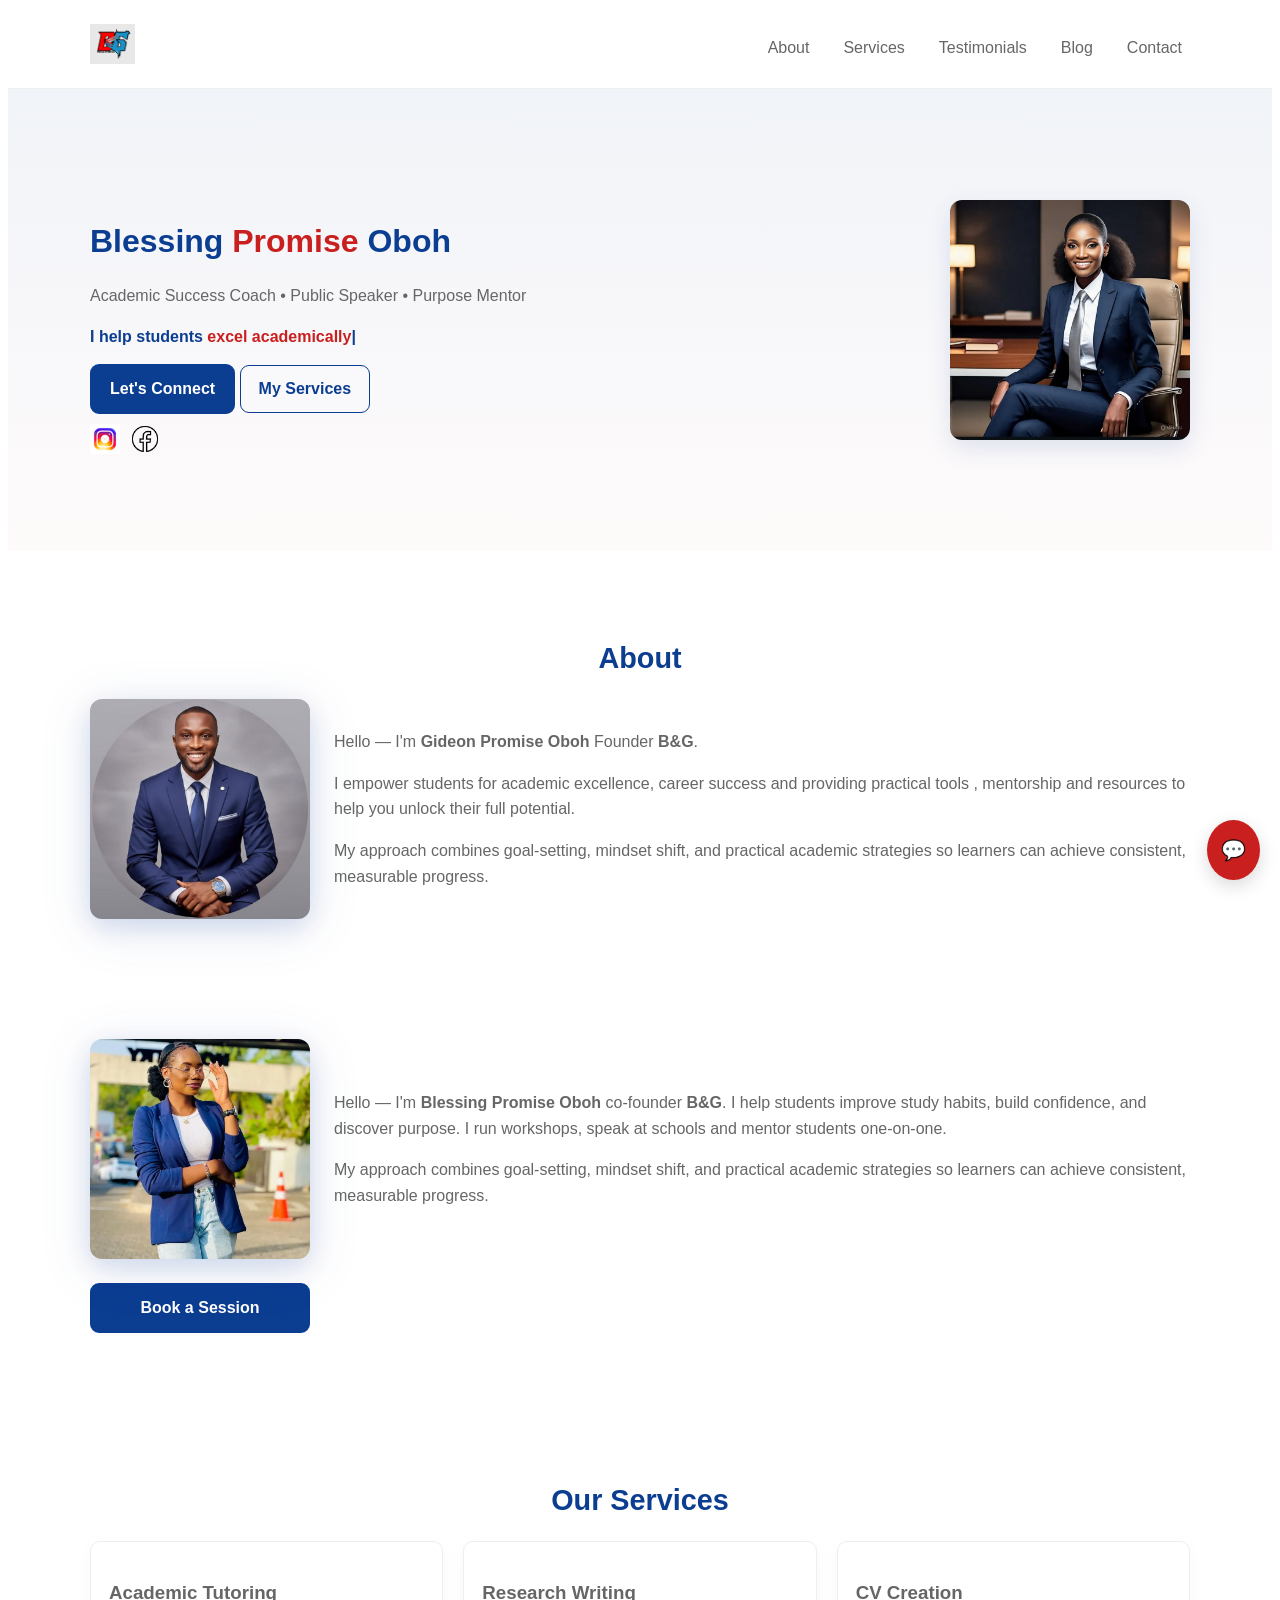
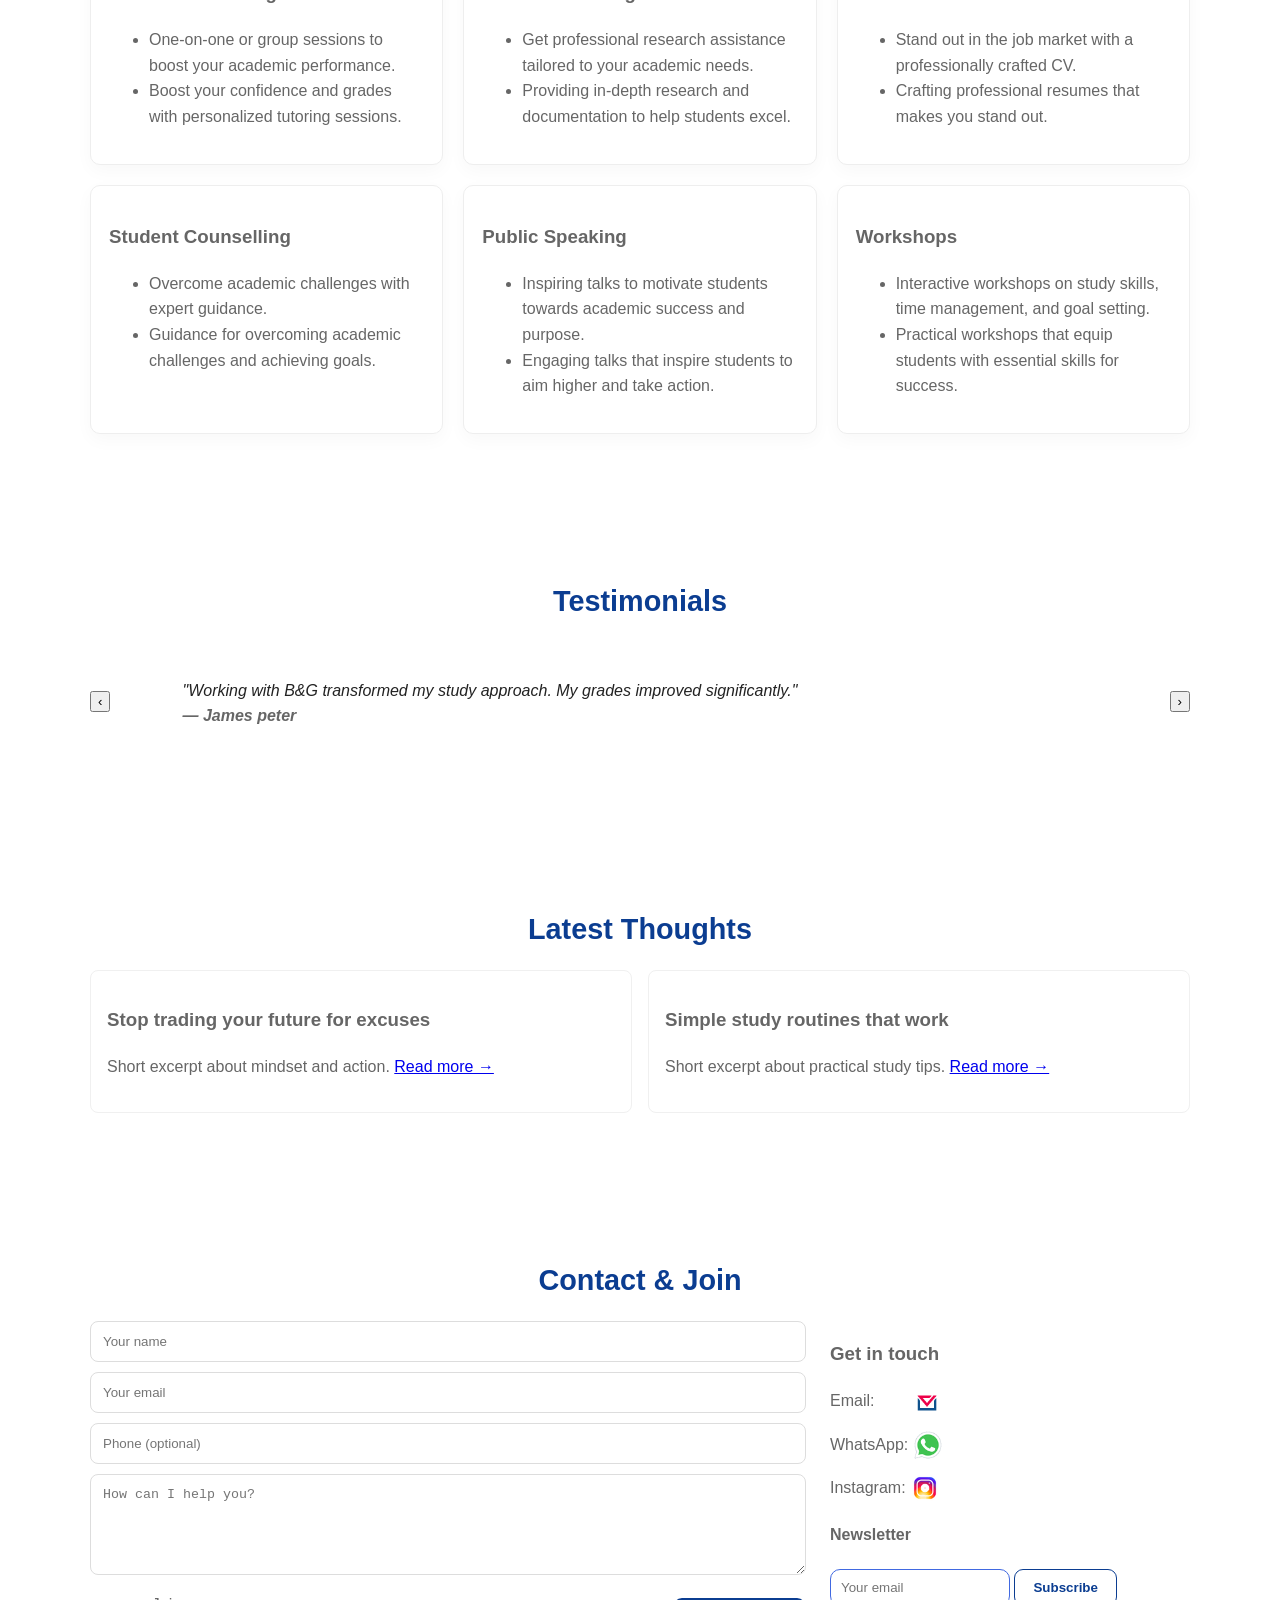
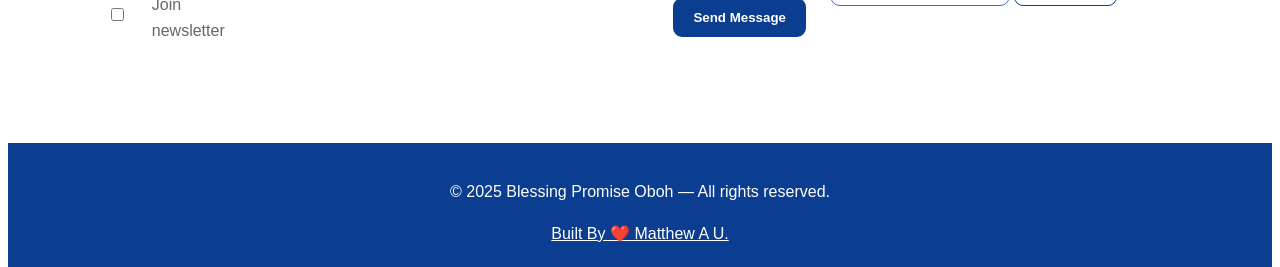
<file: index.html>
<!DOCTYPE html>
<html lang="en">
  <head>
    <meta charset="utf-8" />
    <meta name="viewport" content="width=device-width,initial-scale=1" />
    <title>B&G Blessing Promise Oboh — Academic Success Coach</title>
    <meta
      name="description"
      content="Blessing Promise Oboh — Academic Success Coach. Coaching, speaking, mentoring students to excel academically and discover purpose.">
    
    <link rel="stylesheet" href="./styles.css" />
  </head>

  <body>
<header class="site-header">
      <div class="container header-inner">
        <a class="logo" href="#"
          ><img src="./assets/logo.jpg" alt="" id="logo"
        /></a>
        <nav class="nav">
          <a href="#about">About</a>
          <a href="#services">Services</a>
          <a href="#testimonials">Testimonials</a>
          <a href="#blog">Blog</a>
          <a href="#contact">Contact</a>
        </nav>
        <button class="nav-toggle" aria-label="toggle menu">☰</button>
      </div>
    </header>
    
    <main>
      <section id="hero" class="hero">
        <div class="container hero-inner">
          <div class="hero-text">
            <h1 class="name">
              Blessing <span class="accent">Promise</span> Oboh
            </h1>
            <p class="tagline">
              Academic Success Coach • Public Speaker • Purpose Mentor
            </p>
            <p class="animated-line">
              I help students <span class="typed">excel academically</span
              ><span class="blink">|</span>
            </p>
            <div class="hero-cta">
              <a class="btn primary" href="#contact">Let's Connect</a>
              <a class="btn outline" href="#services">My Services</a>
            </div><div class="social-links">
              <a
                href="./https://instagram.com/bpromiseoboh"
                target="_blank"
                rel="noopener"
                ><img src="./icon/icons8-instagram.gif" id="instagram-icon" alt=""
              /></a>
              <a
                href="https://www.facebook.com/share/1ByxHK1cSv/?mibextid=wwXIfr"
                target="_blank"
                rel="noopener"
                ><img src="./icon/icons8-facebook-50.png" id="facebook-icon" alt=""
              /></a>
            </div>
          </div>
          <div class="hero-photo">
            <img src="./assets/profile.jpg" alt="Blessing Promise Oboh" />
          </div>
        </div>
      </section>
      <!------------------------------wwwwwwwwwww-->

      <section id="about" class="section about">
        <div class="container">
          <h2>About</h2>
          <div class="about-grid">
            <img class="about-photo" src="./assets/Mr oboh.jpg" alt="Profile" />
            <div class="about-text">
              <p>
                Hello — I'm <strong>Gideon Promise Oboh</strong> Founder
                <strong>B&G</strong>.
              </p>
              <p>
                I empower students for academic excellence, career success and
                providing practical tools , mentorship and resources to help you
                unlock their full potential.
              </p>
              <p>
                My approach combines goal-setting, mindset shift, and practical
                academic strategies so learners can achieve consistent,
                measurable progress.
              </p>
            </div>
          </div>
        </div>
      </section>

      <section id="about" class="section about">
        <div class="container">
          <div class="about-grid">
            <img class="about-photo" src="./assets/pp.jpg" alt="Profile" />
            <div class="about-text">
              <p>
                Hello — I'm <strong>Blessing Promise Oboh</strong> co-founder
                <strong>B&G</strong>. I help students improve study habits,
                build confidence, and discover purpose. I run workshops, speak
                at schools and mentor students one-on-one.
              </p>
              <p>
                My approach combines goal-setting, mindset shift, and practical
                academic strategies so learners can achieve consistent,
                measurable progress.
              </p>
            </div>
            <a class="btn primary" id="booking-session-btn" href="#contact"
              >Book a Session</a
            >
          </div>
        </div>
      </section>

      <section id="services" class="section services">
        <div class="container">
          <h2>Our Services</h2>
          <div class="services-grid">
            <div class="card">
              <h3>Academic Tutoring</h3>

              <ul>
                <li>
                  One-on-one or group sessions to boost your academic
                  performance.
                </li>
                <li>
                  Boost your confidence and grades with personalized tutoring
                  sessions.
                </li>
              </ul>
            </div>

            <div class="card">
              <h3>Research Writing</h3>

              <ul>
                <li>
                  Get professional research assistance tailored to your academic
                  needs.
                </li>
                <li>
                  Providing in-depth research and documentation to help students
                  excel.
                </li>
              </ul>
            </div>
            <div class="card">
              <h3>CV Creation</h3>

              <ul>
                <li>
                  Stand out in the job market with a professionally crafted CV.
                </li>
                <li>Crafting professional resumes that makes you stand out.</li>
              </ul>
            </div>

            <div class="card">
              <h3>Student Counselling</h3>

              <ul>
                <li>Overcome academic challenges with expert guidance.</li>
                <li>
                  Guidance for overcoming academic challenges and achieving
                  goals.
                </li>
              </ul>
            </div>
            <div class="card">
              <h3>Public Speaking</h3>

              <ul>
                <li>
                  Inspiring talks to motivate students towards academic success
                  and purpose.
                </li>
                <li>
                  Engaging talks that inspire students to aim higher and take
                  action.
                </li>
              </ul>
            </div>
            <div class="card">
              <h3>Workshops</h3>

              <ul>
                <li>
                  Interactive workshops on study skills, time management, and
                  goal setting.
                </li>
                <li>
                  Practical workshops that equip students with essential skills
                  for success.
                </li>
              </ul>
            </div>
          </div>
        </div>
      </section>

      <section id="testimonials" class="section testimonials">
        <div class="container">
          <h2>Testimonials</h2>
          <div class="slider" aria-roledescription="carousel">
            <button class="slide-btn prev" aria-label="previous">‹</button>
            <div class="slides">
              <div class="slide active">
                <blockquote>
                  "Working with B&G transformed my study approach. My grades
                  improved significantly."
                  <cite>— James peter</cite>
                </blockquote>
              </div>
              <div class="slide">
                <blockquote>
                  "Her talks inspired our students to aim higher and take
                  action."
                  <cite>— Rev kenneth Ben</cite>
                </blockquote>
              </div>
              <div class="slide">
                <blockquote>
                  "Practical, caring and result-driven coaching."
                  <cite>— Mrs Bassey Ekpenyong</cite>
                </blockquote>
              </div>
            </div>
            <button class="slide-btn next" aria-label="next">›</button>
          </div>
        </div>
      </section>

      <section id="blog" class="section blog">
        <div class="container">
          <h2>Latest Thoughts</h2>
          <div class="posts-grid">
            <article class="post">
              <h3>Stop trading your future for excuses</h3>
              <p>
                Short excerpt about mindset and action.
                <a href="#">Read more →</a>
              </p>
            </article>
            <article class="post">
              <h3>Simple study routines that work</h3>
              <p>
                Short excerpt about practical study tips.
                <a href="#">Read more →</a>
              </p>
            </article>
          </div>
        </div>
      </section>

      <section id="contact" class="section contact">
        <div class="container">
          <h2>Contact & Join</h2>
          <div class="contact-grid">
            <form
              class="contact-form"
              action="https://formsubmit.co/bandgenterprise01@gmail.com"
              method="POST"
              onsubmit="return redirectThankYou();"
            >
              <input
                type="hidden"
                name="_subject"
                value="New enquiry from website"
              />
              <input type="text" name="name" placeholder="Your name" required />
              <input
                type="email"
                name="email"
                placeholder="Your email"
                required
              />
              <input type="text" name="phone" placeholder="Phone (optional)" />
              <textarea
                name="message"
                rows="5"
                placeholder="How can I help you?"
              ></textarea>
              <div class="form-row">
                <label class="checkbox">
                  <input type="checkbox" name="_newsletter" value="yes" /> Join
                  newsletter
                </label>
                <button class="btn primary" type="submit">Send Message</button>
              </div>
            </form>

            <div class="contact-info">
              <h3>Get in touch</h3>
              <p>
                Email:
                <a href="mailto:bandgenterprise01@gmail.com"
                  ><img
                    src="./icon/icons8-mail-32.png"
                    id="mail-icon"
                    alt="mail-icon"
                /></a>
              </p>
              <p>
                WhatsApp:
                <a
                  href="https://wa.me/08076425728"
                  target="_blank"
                  rel="noopener"
                  ><img
                    src="./icon/icons8-whatsapp (1).gif"
                    id="whatsapp-icon"
                    alt=""
                /></a>
              </p>
              <p>
                Instagram:
                <a
                  href="https://instagram.com/bpromiseoboh"
                  target="_blank"
                  rel="noopener"
                  ><img src="./icon/icons8-instagram.gif" id="instagram-icon"
                /></a>
              </p>

              <div class="newsletter">
                <h4>Newsletter</h4>
                <form action="https://formsubmit.co/el/nimabe" method="POST">
                  <input
                    type="email"
                    name="email"
                    style="
                      padding: 10px;
                      width: 50%;
                      border-radius: 10px;
                      border: 1px solid royalblue;
                    "
                    placeholder="Your email"
                    required
                  />
                  <button class="btn outline" type="submit">Subscribe</button>
                </form>
              </div>
            </div>
          </div>
        </div>
      </section>
    </main>

    <a
      class="whatsapp-btn"
      href="https://wa.me/+2348076425728"
      target="_blank"
      aria-label="WhatsApp chat"
      >💬</a
    >

    <footer class="site-footer">
      <div class="container footer-inner">
        <p>&copy; 2025 Blessing Promise Oboh — All rights reserved.</p>
        <a
          href="https://wa.me/+2349167850365"
          target="_blank"
          aria-label="WhatsApp chat"
          class="developer-credit"
          style="color: white"
          >Built By ❤️ Matthew A U.
        </a>
      </div>
    </footer>

    <script src="./script.js"></script>
  </body>
</html>
</file>
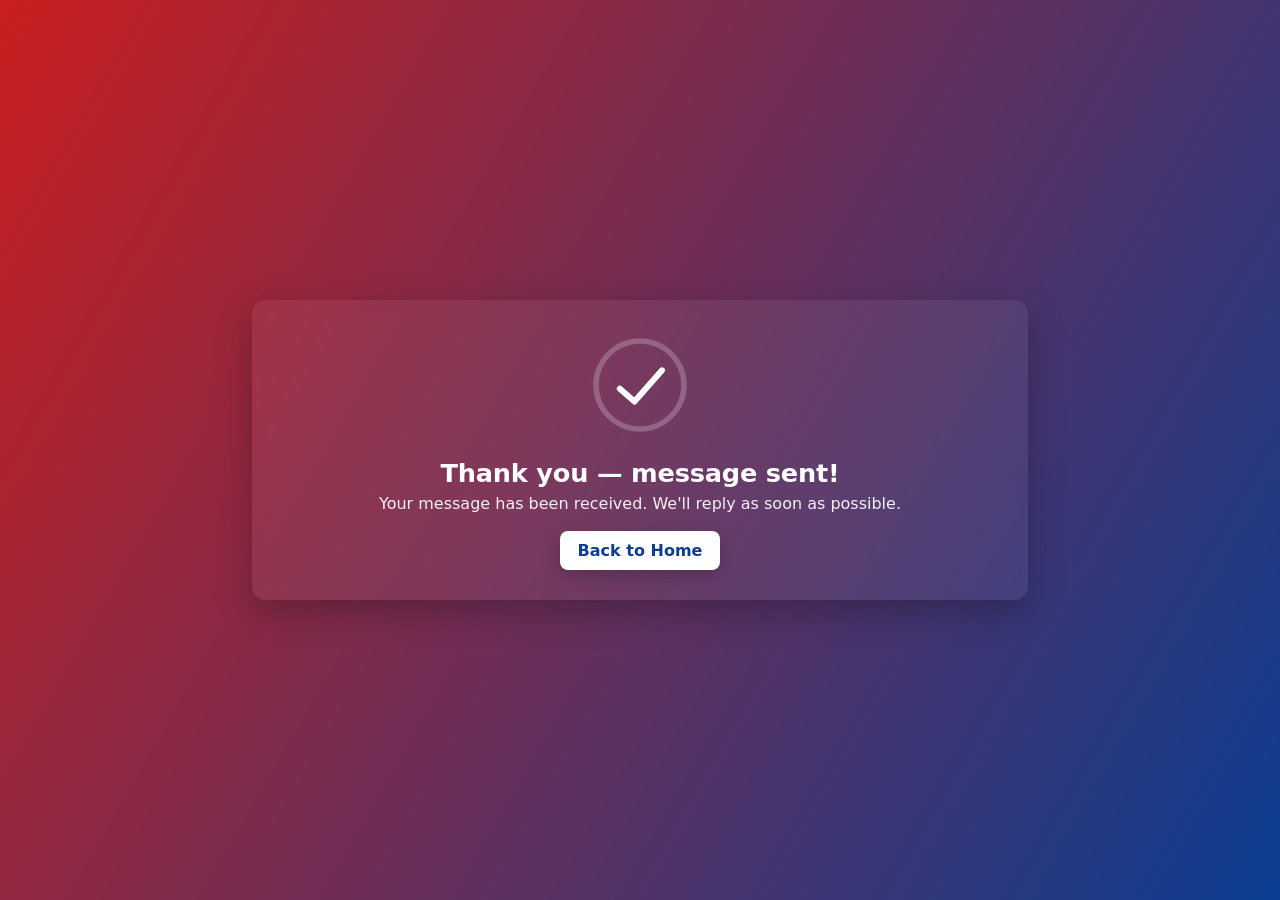
<file: thank-you.html>
<!DOCTYPE html>
<html lang="en">
<head>
  <meta charset="utf-8" />
  <meta name="viewport" content="width=device-width,initial-scale=1" />
  <title>Thank You — BPromise Oboh</title>
  <style>
    :root {
      --royal: #0b3d91;
      --red: #c91f1f;
      --white: #ffffff;
    }

    html,body {
      height: 100%;
      margin: 0;
      font-family: system-ui, -apple-system, "Segoe UI", Roboto, "Helvetica Neue", Arial;
      background: linear-gradient(120deg, var(--red) 0%, var(--royal) 100%);
      color: var(--white);
    }

    .wrap {
      min-height: 100%;
      display: flex;
      align-items: center;
      justify-content: center;
       padding: 40px 20px;
      box-sizing: border-box;
      text-align: center;
      flex-direction: column;
    }

    .card {
      background: rgba(255,255,255,0.06);
      padding: 30px 28px;
      border-radius: 14px;
      max-width: 720px;
      width: 100%;
      backdrop-filter: blur(6px);
      box-shadow: 0 12px 36px rgba(0,0,0,0.25);
    }

    /* SVG container */
    .svg-wrap {
      display: flex;
      justify-content: center;
      margin-bottom: 18px;
    }

    /* Big heading */
    h1 {
      margin: 8px 0 6px;
      font-size: 1.6rem;
      color: var(--white);
      letter-spacing: -0.2px;
    }

    p {
      margin: 0 0 18px;
      color: rgba(255,255,255,0.92);
      font-size: 1rem;
    }

    .btn {
      display: inline-block;
      padding: 10px 18px;
      border-radius: 8px;
      background: var(--white);
      color: var(--royal);
      text-decoration: none;
      font-weight: 700;
      box-shadow: 0 6px 18px rgba(0,0,0,0.2);
      transition: transform .12s ease, box-shadow .12s ease;
    }
    .btn:hover { transform: translateY(-3px); box-shadow: 0 10px 28px rgba(0,0,0,0.28); }

    /* SVG animation specifics */
    svg.check {
      width: 110px;
      height: 110px;
      overflow: visible;
      display: block;
    }

    /* circle stroke anim */
    .circle {
      fill: none;
      stroke: rgba(255,255,255,0.22);
      stroke-width: 6;
      stroke-linecap: round;
      stroke-linejoin: round;
      stroke-dasharray: 400;
      stroke-dashoffset: 400;
      animation: circle-draw 700ms ease-out forwards;
    }

    /* check path */
    .tick {
      fill: none;
      stroke: var(--white);
      stroke-width: 6.5;
      stroke-linecap: round;
      stroke-linejoin: round;
      stroke-dasharray: 100;
      stroke-dashoffset: 100;
      animation: tick-draw 600ms 520ms cubic-bezier(.2,.9,.3,1) forwards;
    }

    /* subtle pop */
    .card { transform: translateY(8px); opacity: 0; animation: pop-in .45s ease-out .12s forwards; }
    @keyframes pop-in {
      to { transform: translateY(0); opacity: 1; }
    }

    @keyframes circle-draw {
      to { stroke-dashoffset: 0; }
    }
    @keyframes tick-draw {
      to { stroke-dashoffset: 0; }
    }

    /* responsive adjustments */
    @media (max-width:420px) {
      svg.check { width: 88px; height: 88px; }
      h1 { font-size: 1.3rem; }
      .card { padding: 22px; }
    }
  </style>
</head>
<body>
  <div class="wrap">
    <div class="card" role="status" aria-live="polite">
      <div class="svg-wrap" aria-hidden="true">
        <!-- Inline SVG: circle + right-facing check path -->
        <svg class="check" viewBox="0 0 120 120" xmlns="http://www.w3.org/2000/svg" aria-hidden="true" focusable="false">
          <!-- Outer circular ring -->
          <circle class="circle" cx="60" cy="60" r="48"></circle>

          <!-- Right-facing check path (designed to draw left-to-right) -->
          <path class="tick" d="M38 64 L54 78 L84 44"></path>
        </svg>
      </div>

      <h1>Thank you — message sent!</h1>
      <p>Your message has been received. We'll reply as soon as possible.</p>

      <a class="btn" href="index.html">Back to Home</a>
    </div>
  </div>
</body>
</html>
</file>
<file: styles.css>
:root {
  --red: #c91f1f;
  --royal: #0b3d91;
  --white: #ffffff;
  --muted: #666;
  --max-width: 1100px;
  --radius: 8px;
}

#logo{
  height: 40px;
  width: auto;
}






* {
  box-sizing: border-box;
}
html,
body {
  height: 100%;
}
body {
  font-family: "Helvetica Neue", Arial, sans-serif;
  color: var(--muted);
  background: #fff;
  line-height: 1.6;
  -webkit-font-smoothing: antialiased;
  -moz-osx-font-smoothing: grayscale;
}

/* Layout */
.container {
  width: 90%;
  max-width: var(--max-width);
  margin: 0 auto;
}

/* Header */
.site-header {
  background: var(--white);
  border-bottom: 1px solid #eee;
  position: sticky;
  top: 0;
  z-index: 50;
}
.header-inner {
  display: flex;
  align-items: center;
  gap: 20px;
  padding: 16px 0;
}
.logo {
  font-weight: 700;
  color: var(--royal);
  font-size: 1.1rem;
}
.nav {
  margin-left: auto;
  display: flex;
  gap: 18px;
}
.nav a {
  color: var(--muted);
  text-decoration: none;
  padding: 6px 8px;
  border-radius: 6px;
}
.nav a:hover {
  background: #f5f5f5;
  color: var(--royal);
}
.nav-toggle {
  display: none;
  background: none;
  border: 0;
  font-size: 20px;
  cursor: pointer;
}

/* Hero */
.hero {
  padding: 60px 0;
  background: linear-gradient(
    180deg,
    rgba(11, 61, 145, 0.06),
    rgba(201, 31, 31, 0.02)
  );
}
.hero-inner {
  display: flex;
  align-items: center;
  gap: 40px;
  padding: 40px 0;
}
.hero-text {
  flex: 1;
}
.hero-photo {
  width: 240px;
  flex: 0 0 240px;
}
.hero-photo img {
  width: 100%;
  border-radius: 12px;
  display: block;
  box-shadow: 0 8px 24px rgba(11, 61, 145, 0.12);
}
.name {
  font-size: 2rem;
  color: var(--royal);
  margin-bottom: 6px;
}
.accent {
  color: var(--red);
}
.tagline {
  color: var(--muted);
  margin-bottom: 12px;
}
.animated-line {
  font-weight: 600;
  color: var(--royal);
  margin-bottom: 14px;
}
.typed {
  color: var(--red);
}
.blink {
  opacity: 1;
  animation: blink 1s step-end infinite;
}
@keyframes blink {
  50% {
    opacity: 0;
  }
}

/* Buttons */
.btn {
  display: inline-block;
  padding: 10px 18px;
  border-radius: 9px;
  font-weight: 600;
  cursor: pointer;
  text-decoration: none;
}
.primary {
  background: var(--royal);
  color: var(--white);
  border: 2px solid var(--royal);
 text-align: center;
  transition: 1s ease;
}
.primary:hover {
  background: #587cb9;
}
.outline {
  background: transparent;
  color: var(--royal);
  border: 1px solid var(--royal);
  transition: 1s ease;
}

.outline:hover {
  background: var(--royal);
  color: var(--white);
}


.btn:hover {
  opacity: 0.95;
}

.primary a{
  color: white;
  text-decoration: none;
  transition-delay: 1s;

}

/* Sections */
.section {
  padding: 60px 0;
}
.section h2 {
  color: var(--royal);
  margin-bottom: 18px;
  font-size: 1.8rem;
  text-align: center;
}
.about-grid {
  display: grid;
  grid-template-columns: 220px 1fr;
  gap: 24px;
  align-items: center;
}
.about-photo {
  width: 220px;
  height: 220px;
  border-radius: 12px;
  object-fit: cover;
  justify-content: center;
  align-items: center;
  display: block;
  box-shadow: 0 8px 24px rgba(11, 61, 145, 0.12);
  filter: drop-shadow(0 8px 24px rgba(11, 61, 145, 0.12));
}

.about-photo:hover{
  box-shadow: #c91f1f;
  filter: drop-shadow(blue);
}


.services-grid {
  display: grid;
  grid-template-columns: repeat(3, 1fr);
  gap: 20px;
}

.card {
  background: #fff;
  padding: 18px;
  border-radius: 10px;
  border: 1px solid #eee;
  box-shadow: 0 6px 18px rgba(0, 0, 0, 0.03);
}
.card:hover{
  transform: scale(1.05);
  transition: 0.5s ease-in-out;
}

.testimonials .slider {
  display: flex;
  align-items: center;
  gap: 12px;
}
.slides {
  flex: 1;
  overflow: hidden;
  position: relative;
}
.slide {
  min-height: 120px;
  padding: 20px;
  position: absolute;
  left: 0;
  right: 0;
  opacity: 0;
  transform: translateY(8px);
  transition: all 0.4s ease;
}
.slide.active {
  opacity: 1;
  transform: none;
  position: relative;
}
.slide blockquote {
  font-style: italic;
  color: #222;
  margin-bottom: 8px;
}
.slide cite {
  display: block;
  color: var(--muted);
  font-weight: 700;
}

/* Blog */
.posts-grid {
  display: grid;
  grid-template-columns: 1fr 1fr;
  gap: 16px;
}
.post {
  background: #fff;
  padding: 16px;
  border-radius: 8px;
  border: 1px solid #f0f0f0;
}

/* Contact */
.contact-grid {
  display: grid;
  grid-template-columns: 1fr 360px;
  gap: 24px;
  align-items: start;
}
.contact-form input,
.contact-form textarea {
  width: 100%;
  padding: 12px;
  border-radius: 8px;
  border: 1px solid #ddd;
  margin-bottom: 10px;
}
.form-row {
  display: flex;
  align-items: center;
  justify-content: space-between;
  gap: 12px;
}
.checkbox {
  display: flex;
  align-items: center;
  gap: 8px;
}
.contact-info a {
  color: var(--royal);
}

/* WhatsApp button */
.whatsapp-btn {
  position: fixed;
  right: 20px;
  bottom: 20px;
  background: var(--red);
  color: #fff;
  padding: 14px;
  border-radius: 50%;
  box-shadow: 0 6px 18px rgba(0, 0, 0, 0.15);
  text-decoration: none;
  font-size: 20px;
}

/* Footer */
.site-footer {
  background: #0b3d91;
  color: #fff;
  padding: 20px 0;
  margin-top: 40px;
  text-align: center;
}

/* Responsiveness */
@media (max-width: 900px) {
  .services-grid {
    grid-template-columns: 1fr;
  }
  .about-grid {
    grid-template-columns: 1fr;
  }
  .hero-inner {
    flex-direction: column-reverse;
    align-items: center;
  }
  .nav {
    display: none;
  }
  .nav-toggle {
    display: block;
    margin-left: auto;
  }
  .contact-grid {
    grid-template-columns: 1fr;
  }
  .posts-grid {
    grid-template-columns: 1fr;
  }
}


#instagram-icon{
  height: 30px;
  margin-bottom: -10px;

}

#instagram-icon:hover{
  transform: scale(1.1);
  transition: 0.5s ease-in-out;
  
}
#whatsapp-icon{
  height: 30px;
  margin-bottom: -10px;
}

#mail-icon{
  height: 20px;
  margin-bottom: -7px;
  margin-left: 38px;
}

#facebook-icon{
  height: 30px;
  width: 30px;
  margin-bottom: -10px;
}

#facebook-icon:hover{
  transform: scale(1.1);
  transition: 0.5s ease-in-out;
  background-color: #0b3d91;
  border-radius: 50%;
}
.social-links{
  display: flex;
  gap: 10px;
  margin-top: 10px;
 
}
</file>
